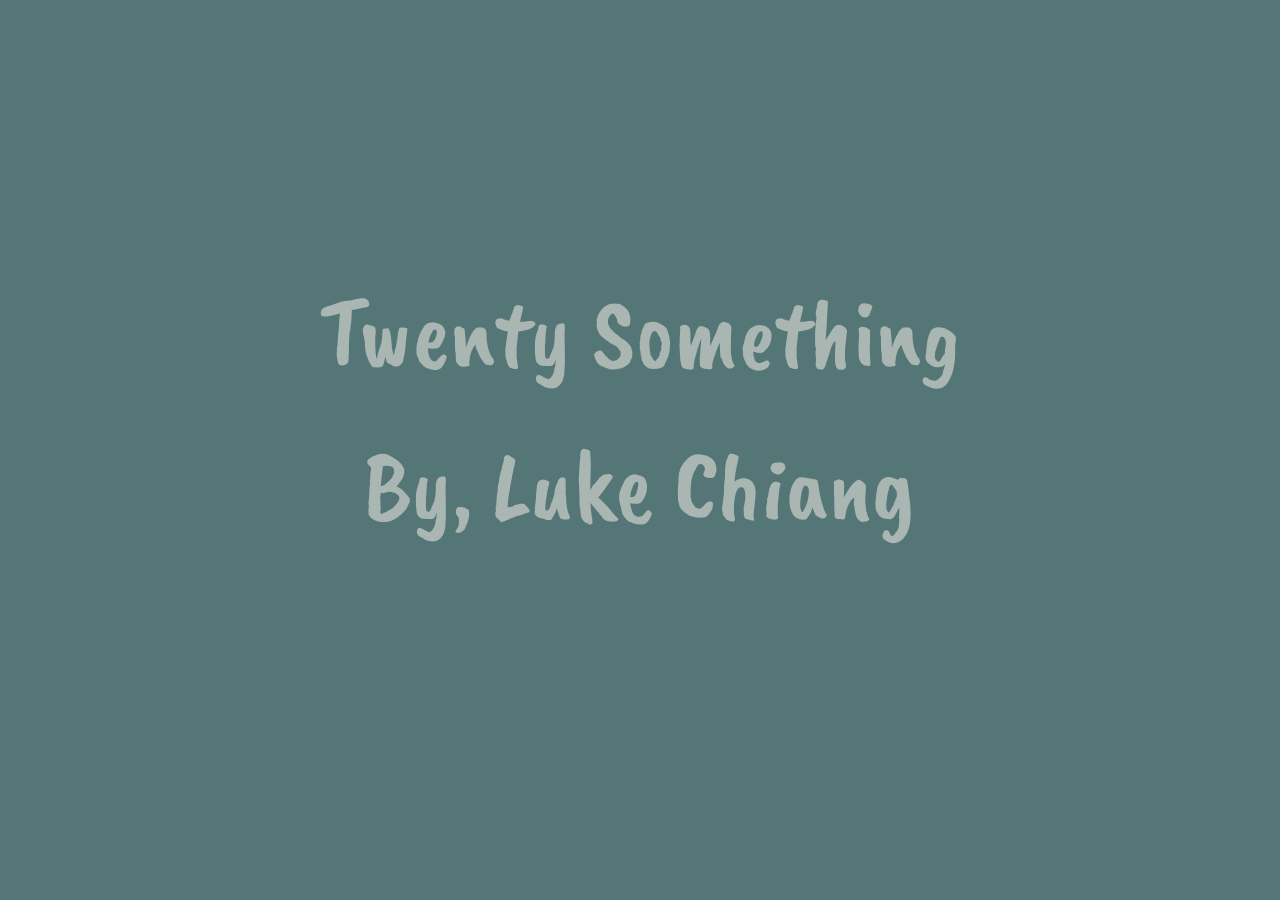
<file: index.html>
<!DOCTYPE html>
<html lan="en">
<head>
    <meta charset="UTF-8">
    <link rel="stylesheet" href="css/mainStyle.css"
</head>
<body>
  <div class="title"> <a href="page two/two.html">Twenty Something</a></div>
<div class="by">By, Luke Chiang</div>
</body>
</html>
</file>
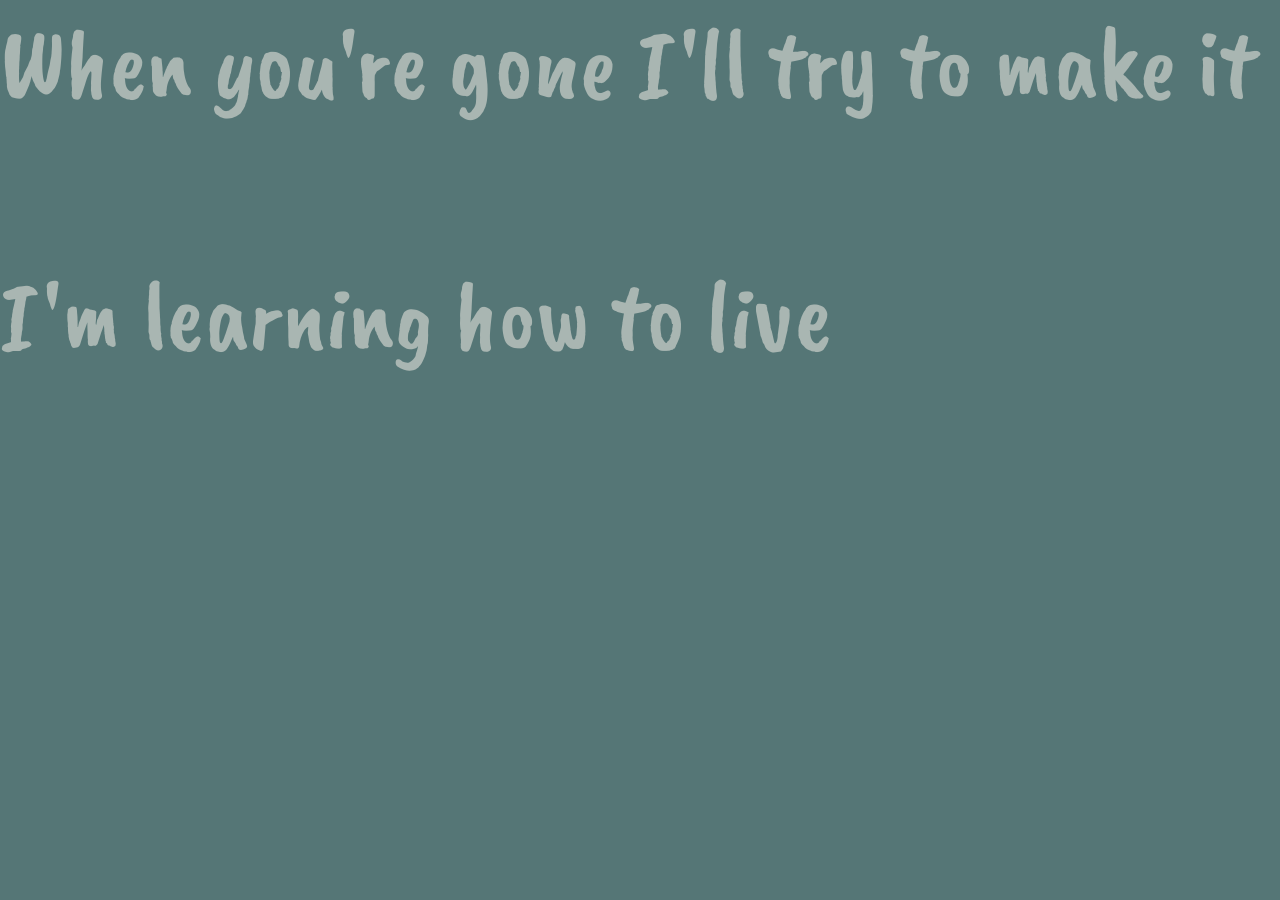
<file: page five/five.html>
<!DOCTYPE html>
<html lan="en">
<head>
    <meta charset="UTF-8">
    <link rel="stylesheet" href="css/fivestyle.css"
</head>
<body>
<div class="gone">When you're gone I'll try to make it <div id="thru">through,</div></div>
<div class="live">I'm learning how to <a href="../page six/six.html">live</a></div> <div id="away">away from you</div> </div>
</body>
</html>
</file>
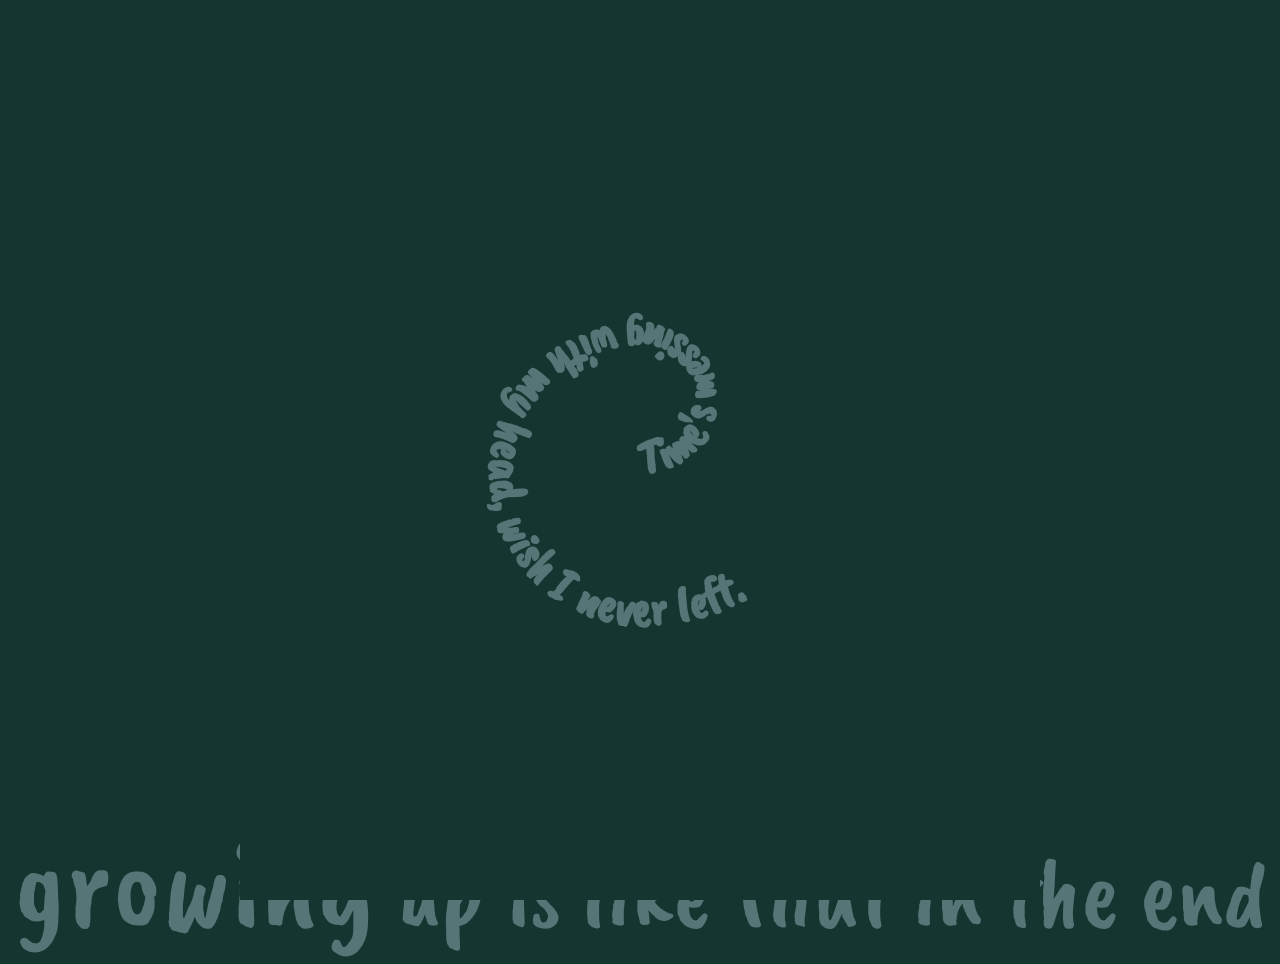
<file: page four/four.html>
<!DOCTYPE html>
<html lan="en">
<head>
    <meta charset="UTF-8">
    <link rel="stylesheet" href="css/fourstyle.css"
</head>
<body>
<svg viewBox="0 0 1600 1600" width="1000" height="800">
  <defs>
   
    <path id="giantSpiral" 
      d="M 800,800 
         m -150,0 a 150,150 0 1,0 300,0 
         a 300,300 0 1,0 -600,0 
         a 450,450 0 1,0 900,0 
         a 600,600 0 1,0 -1200,0" 
      fill="none" />
  </defs>
  
  <text font-family="sans-serif" font-size="100" font-weight="900" fill="#557676">
    <textPath href="#giantSpiral">
      Time's messing with my head, wish I never left.
    </textPath>
  </text>
</svg>
<div class="grow"> <span class="ing">growing</span> up is like that in the <a href="../page five/five.html">end</a></div>

</body>
</html>
</file>
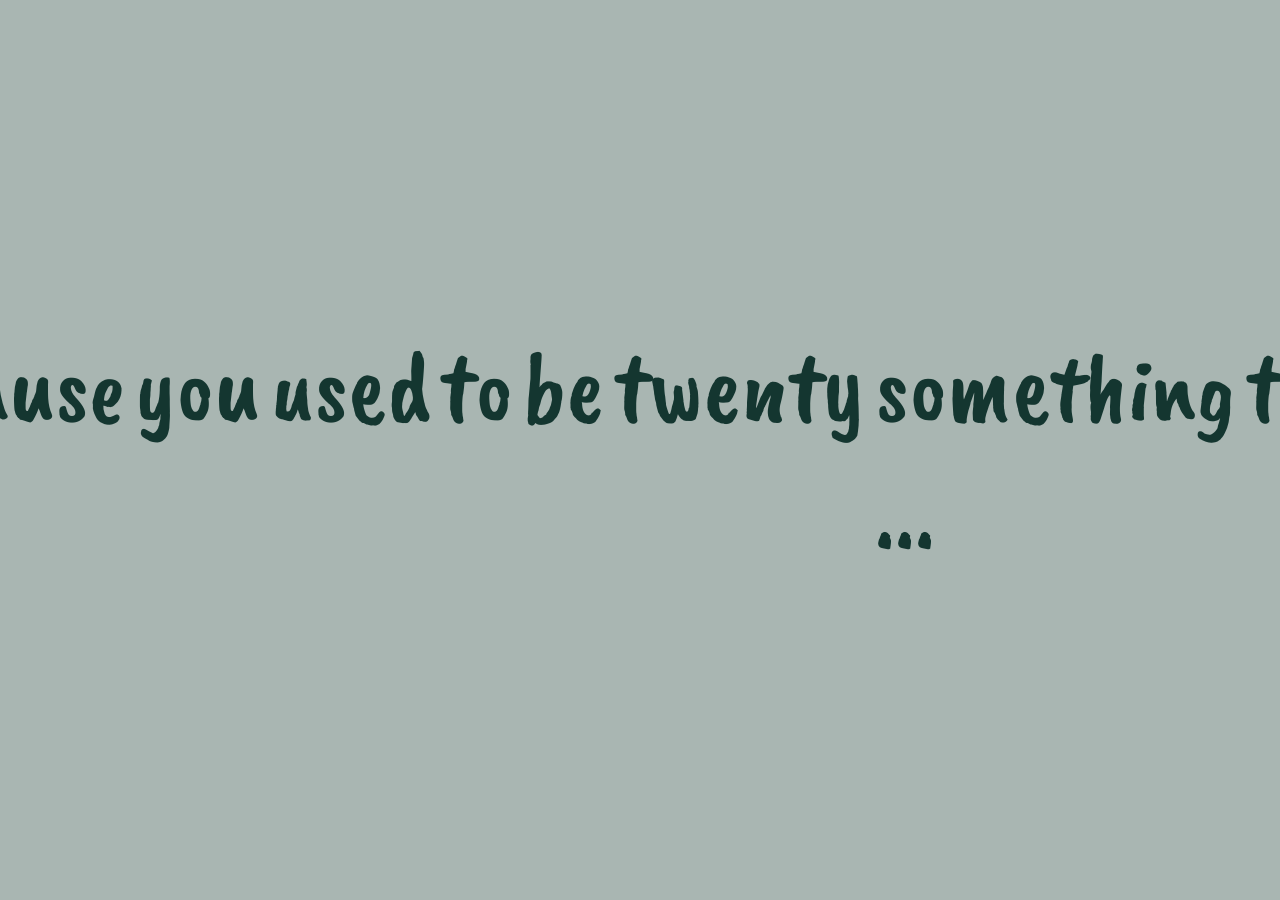
<file: page six/six.html>
<!DOCTYPE html>
<html lan="en">
<head>
    <meta charset="UTF-8">
    <link rel="stylesheet" href="css/sixstyle.css"
</head>
<body>
<div class="whole">
<div class="cause">'Cause </div>
<div class="you">you </div>
<div class="used">used </div>
<div class="to">to </div>
<div class="be">be </div>
<div class="twenty">twenty </div>
<div class="something">something</div>
<div class="too"><a href="../index.html">too.</a></div>
</div>
</body>
</html>
</file>
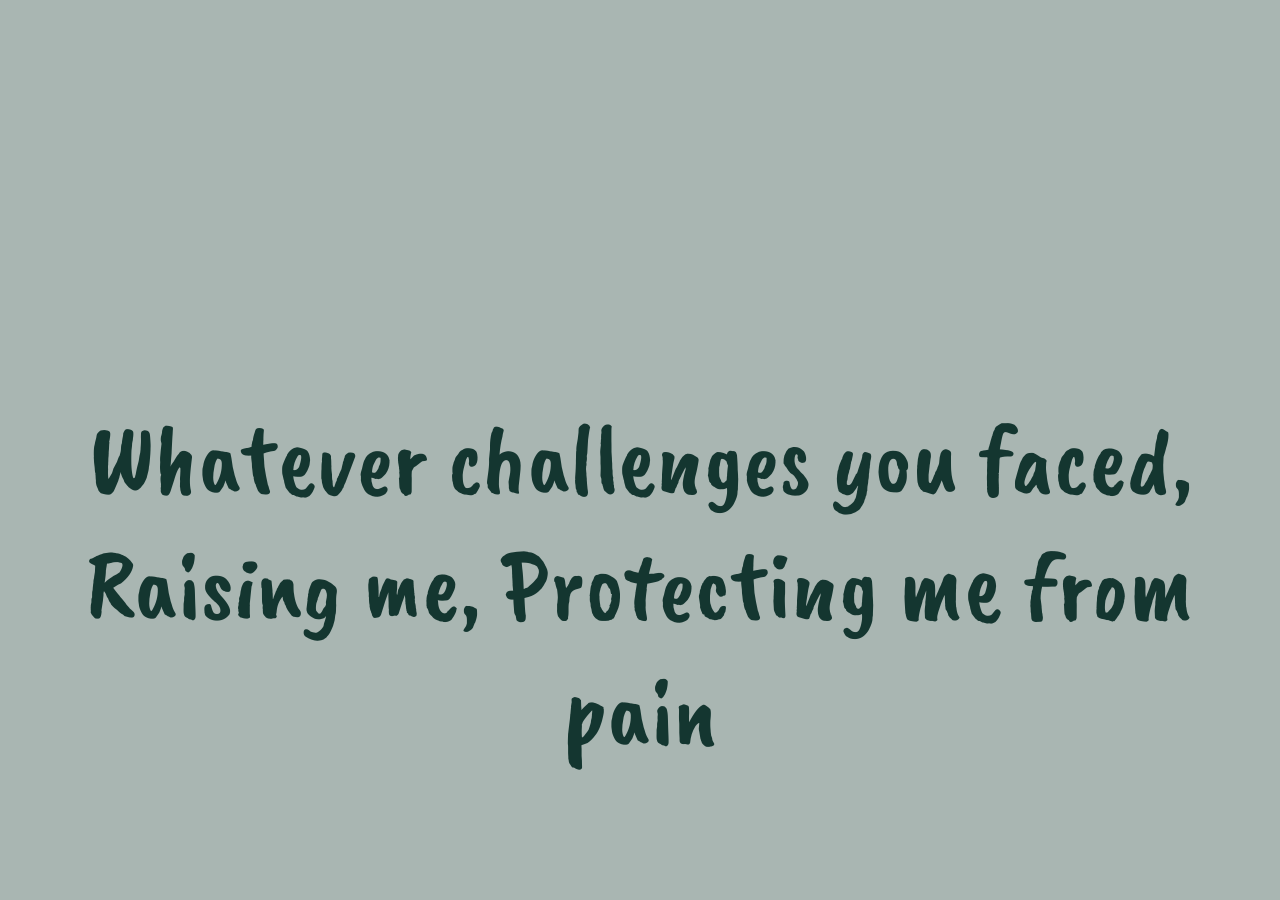
<file: page two/two.html>
<!DOCTYPE html>
<html lan="en">
<head>
    <meta charset="UTF-8">
    <link rel="stylesheet" href="css/twostyle.css">
</head>
<body>
<div class="Super">
    <div id="heros">My Superheros</div></div> 
<div class="what">Whatever challenges you faced,</div>
<div class="raise">Raising me, Protecting me from <a href="../page four/four.html">pain</a></div>

</body>
</html>
</file>
<file: css/mainStyle.css>
@font-face {
    font-family: child;
    src: url(../fonts/CaveatBrush-Regular.ttf)
}

* {
    margin: 0;
    padding: 0;
    box-sizing: border-box;
    font-family: child;
    font-size: 100px;
    text-align: center;
    background-color: #557676;
    color: #A9b6b2;
  }

  .title::after {
  content: "...";
  display: inline-block;
  width: 0;
  overflow: hidden;
  vertical-align: bottom;
 
  animation: ellipsis steps(4, end) 1.5s infinite;
}

@keyframes ellipsis {
  to {
    width: 1.25em; 
  }
}

.title a{
    text-decoration: none;
    color: #A9b6b2;
}

.title, .by {
  display: flex;
  justify-content: center; 
  align-items: center;     
  min-height: 20vh;       
  margin: 0;
}

.title{
  padding-top: 30vh;
}
</file>
<file: page five/css/fivestyle.css>
@font-face {
    font-family: child;
    src: url(../../fonts/CaveatBrush-Regular.ttf)
}

* {
    margin: 0;
    padding: 0;
    box-sizing: border-box;
    font-family: child;
    font-size: 100px;
    background-color: #557676;
    color: #A9b6b2;
  }
body {
  overflow-x: hidden;
}


.gone {
  opacity: 0;
  animation: fadeInText 1.5s ease-in forwards;
  display: flex;
  flex-direction: column;
}

@keyframes fadeInText {
  from { opacity: 0; }
  to { opacity: 1; }
}

#thru {
  display: inline-block;
  padding-left: 100%; 
  white-space: nowrap;
  animation: scroll-right 6s linear 
}

@keyframes scroll-right {
  0% { transform: translateX(-100%); }
  100% { transform: translateX(0%); } 
}




.live {
  opacity: 0;
  animation: fadeInText 1.5s ease-in forwards;
  animation-delay: 5s;
}

@keyframes fadeInText {
  from { opacity: 0; }
  to { opacity: 1; }
}

#away {
  display: inline-block;
  padding-left: 100%; 
  white-space: nowrap;
  animation: scroll-right 5s linear;
  animation-delay: 6s;
}

@keyframes scroll-right {
  0% { transform: translateX(-100%); }
  100% { transform: translateX(0%); } 
}
  .live::after {
  content: "...";
  display: inline-block;
  width: 0;
  overflow: hidden;
  vertical-align: bottom;
 
  animation: ellipsis steps(4, end) 2s infinite;
  animation-delay: 7s;
}

@keyframes ellipsis {
  to {
    width: 1.25em; 
  }
}

.live a{
    text-decoration: none;
    color: #A9b6b2;
 }
</file>
<file: page four/css/fourstyle.css>
@font-face {
    font-family: child;
    src: url(../../fonts/CaveatBrush-Regular.ttf)
}

* {
    margin: 0;
    padding: 0;
    box-sizing: border-box;
    font-family: child;
    font-size: 100px;
    text-align: center;
    background-color: #143630;
    color: #557676;
  }

svg {
  /* 3s is the speed; 'ease-out' makes it slow down to a smooth stop */
  animation: spin-and-stop 5s ease-out forwards;
  transform-origin: center;
  display: block;
  margin: auto;
}

@keyframes spin-and-stop {
  from {
    transform: rotate(0deg);
  }
  to {
    transform: rotate(270deg);
  }
}

.grow {
  opacity: 0;
  animation: fadeInText 1.5s ease-in forwards;
  animation-delay: 5s; 
}

@keyframes fadeInText {
  from { opacity: 0; }
  to { opacity: 1; }
}

.ing {
  display: inline-block; /* Required for transform to work on inline elements */
  animation: grow 2s ease-in-out forwards;
  animation-delay: 6.5s;
}

@keyframes grow {
  from { font-size: 100%; }
  to { font-size: 130%; } /* Adjust size as needed */
}
  .grow::after {
  content: "...";
  display: inline-block;
  width: 0;
  overflow: hidden;
  vertical-align: bottom;
 
  animation: ellipsis steps(4, end) 2s infinite;
  animation-delay: 7s;
}

@keyframes ellipsis {
  to {
    width: 1.25em; 
  }
  
}
.grow a{
  text-decoration: none;
  color: #557676
}
</file>
<file: page six/css/sixstyle.css>
@font-face {
    font-family: child;
    src: url(../../fonts/CaveatBrush-Regular.ttf)
}

* {
    margin: 0;
    padding: 0;
    box-sizing: border-box;
    font-family: child;
    font-size: 100px;
    background-color: #A9b6b2;
    color: #143630;
  }

.whole{
   display: flex;
  flex-wrap: nowrap; 
  gap: 10px; 
}
.cause {
  opacity: 0;
  animation: fadeInText 1.5s ease-in forwards;
  animation-delay: 1s;
}

@keyframes fadeInText {
  from { opacity: 0; }
  to { opacity: 1; }
}
.you {
  opacity: 0;
  animation: fadeInText 1.5s ease-in forwards;
  animation-delay: 1.5s;
}

@keyframes fadeInText {
  from { opacity: 0; }
  to { opacity: 1; }
}
.used {
  opacity: 0;
  animation: fadeInText 1.5s ease-in forwards;
  animation-delay: 2s;
}

@keyframes fadeInText {
  from { opacity: 0; }
  to { opacity: 1; }
}
.to {
  opacity: 0;
  animation: fadeInText 1.5s ease-in forwards;
  animation-delay: 2.5s;
}

@keyframes fadeInText {
  from { opacity: 0; }
  to { opacity: 1; }
}
.be {
  opacity: 0;
  animation: fadeInText 1.5s ease-in forwards;
  animation-delay: 3s;
}

@keyframes fadeInText {
  from { opacity: 0; }
  to { opacity: 1; }
}
.twenty {
  opacity: 0;
  animation: fadeInText 1.5s ease-in forwards;
  animation-delay: 3.5s;
}

@keyframes fadeInText {
  from { opacity: 0; }
  to { opacity: 1; }
}
.something {
  opacity: 0;
  animation: fadeInText 1.5s ease-in forwards;
  animation-delay: 4s;
}

@keyframes fadeInText {
  from { opacity: 0; }
  to { opacity: 1; }
}
  .something::after {
  content: "...";
  display: inline-block;
  width: 0;
  overflow: hidden;
  vertical-align: bottom;
 
  animation: ellipsis ease-in 2s forwards;
  animation-delay: 4.2s;
}

@keyframes ellipsis {
  to {
    width: 1.25em; 
  }
}
.too {
  opacity: 0;
  animation: fadeInText 1.5s ease-in forwards;
  animation-delay: 5.5s;
}

@keyframes fadeInText {
  from { opacity: 0; }
  to { opacity: 1; }
}

.too a{
    text-decoration: none;
    color: #143630;
}

  body {
  display: flex;
  justify-content: center; 
  align-items: center;     
  min-height: 100vh;
  margin: 0;
  }
</file>
<file: page two/css/twostyle.css>
@font-face {
    font-family: child;
    src: url(../../fonts/CaveatBrush-Regular.ttf)
}

* {
    margin: 0;
    padding: 0;
    box-sizing: border-box;
    font-family: child;
    font-size: 100px;
    text-align: center;
    background-color: #A9b6b2;
    color:  #143630;
  }
  body{
    padding-top: 30vh;
  }

.super {
  overflow: hidden; 
  white-space: nowrap; 
}

#heros {
  display: inline-block;
  padding-left: 100%; 
  white-space: nowrap;
  animation: scroll-right 10s linear infinite; 
}

@keyframes scroll-right {
  0% { transform: translateX(-100%); }
  100% { transform: translateX(0%); } 
}

.what {
  opacity: 0; 
  animation: fadeIn 1s ease-in forwards; 
  animation-delay: 3s; 
}

@keyframes fadeIn {
  from { opacity: 0; }
  to { opacity: 1; }
}

.raise a{
text-decoration: none;
color:  #143630;
}
.raise, .raise a{
    font-size: 100px;
    transform: scale(100%);
    transition-duration: 8s;
    animation: pulse 4s forwards;
  
}

@keyframes pulse {
  0% { transform: scale(0); }
  100% { transform: scale(1); }
}
 
  .raise::after {
  content: "...";
  display: inline-block;
  width: 0;
  overflow: hidden;
  vertical-align: bottom;
 
  animation: ellipsis steps(4, end) 1.5s infinite;
  animation-delay: 5s;
}

@keyframes ellipsis {
  to {
    width: 1.25em; 
  }
}
</file>
